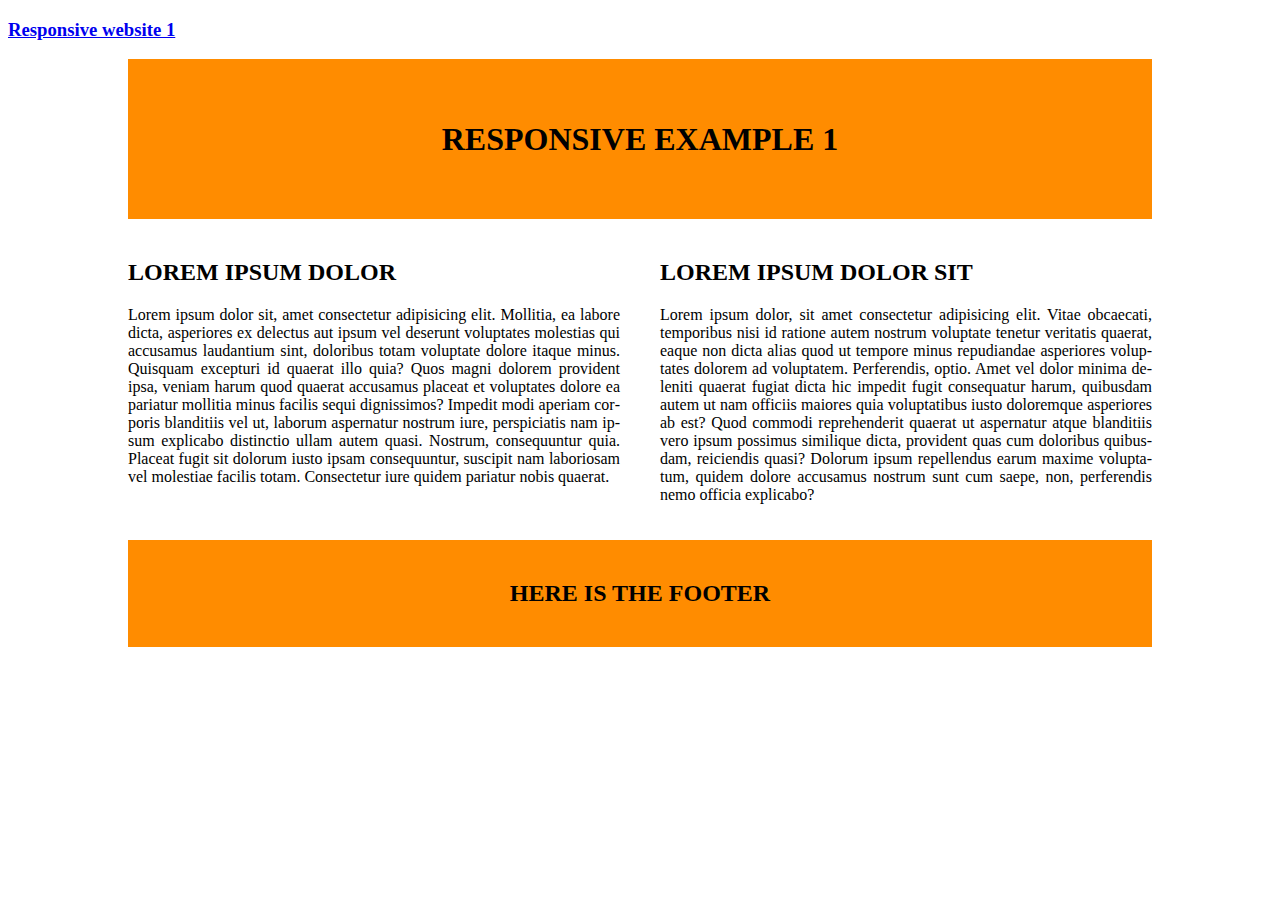
<file: index.html>
<!DOCTYPE html>
<html lang="en">
<head>
    <meta charset="UTF-8">
    <meta name="viewport" content="width=device-width, initial-scale=1.0">
    <title>My new responsive website</title>
</head>

    <link rel="stylesheet" type="text/css" href="index.css">
    <h3><a href="index1.html">Responsive website 1</a></h3>

<body>
    <header>
        <h1>Responsive Example 1</h1>

    </header>
        <main>
            <article>
                    <h2>Lorem Ipsum Dolor</h2>

                    <p>Lorem ipsum dolor sit, amet consectetur adipisicing elit. Mollitia, ea labore dicta, asperiores ex delectus aut ipsum vel deserunt voluptates molestias qui accusamus laudantium sint, doloribus totam voluptate dolore itaque minus. Quisquam excepturi id quaerat illo quia? Quos magni dolorem provident ipsa, veniam harum quod quaerat accusamus placeat et voluptates dolore ea pariatur mollitia minus facilis sequi dignissimos? Impedit modi aperiam corporis blanditiis vel ut, laborum aspernatur nostrum iure, perspiciatis nam ipsum explicabo distinctio ullam autem quasi. Nostrum, consequuntur quia. Placeat fugit sit dolorum iusto ipsam consequuntur, suscipit nam laboriosam vel molestiae facilis totam. Consectetur iure quidem pariatur nobis quaerat.</p>
                </article>

                <article>
                    <h2>Lorem Ipsum Dolor Sit</h2>

                    <p>Lorem ipsum dolor, sit amet consectetur adipisicing elit. Vitae obcaecati, temporibus nisi id ratione autem nostrum voluptate tenetur veritatis quaerat, eaque non dicta alias quod ut tempore minus repudiandae asperiores voluptates dolorem ad voluptatem. Perferendis, optio. Amet vel dolor minima deleniti quaerat fugiat dicta hic impedit fugit consequatur harum, quibusdam autem ut nam officiis maiores quia voluptatibus iusto doloremque asperiores ab est? Quod commodi reprehenderit quaerat ut aspernatur atque blanditiis vero ipsum possimus similique dicta, provident quas cum doloribus quibusdam, reiciendis quasi? Dolorum ipsum repellendus earum maxime voluptatum, quidem dolore accusamus nostrum sunt cum saepe, non, perferendis nemo officia explicabo?</p>

                </article>
        </main>

                <footer>
                    <h2>Here is the footer</h2>
                </footer>

















    
</body>
</html>
</file>
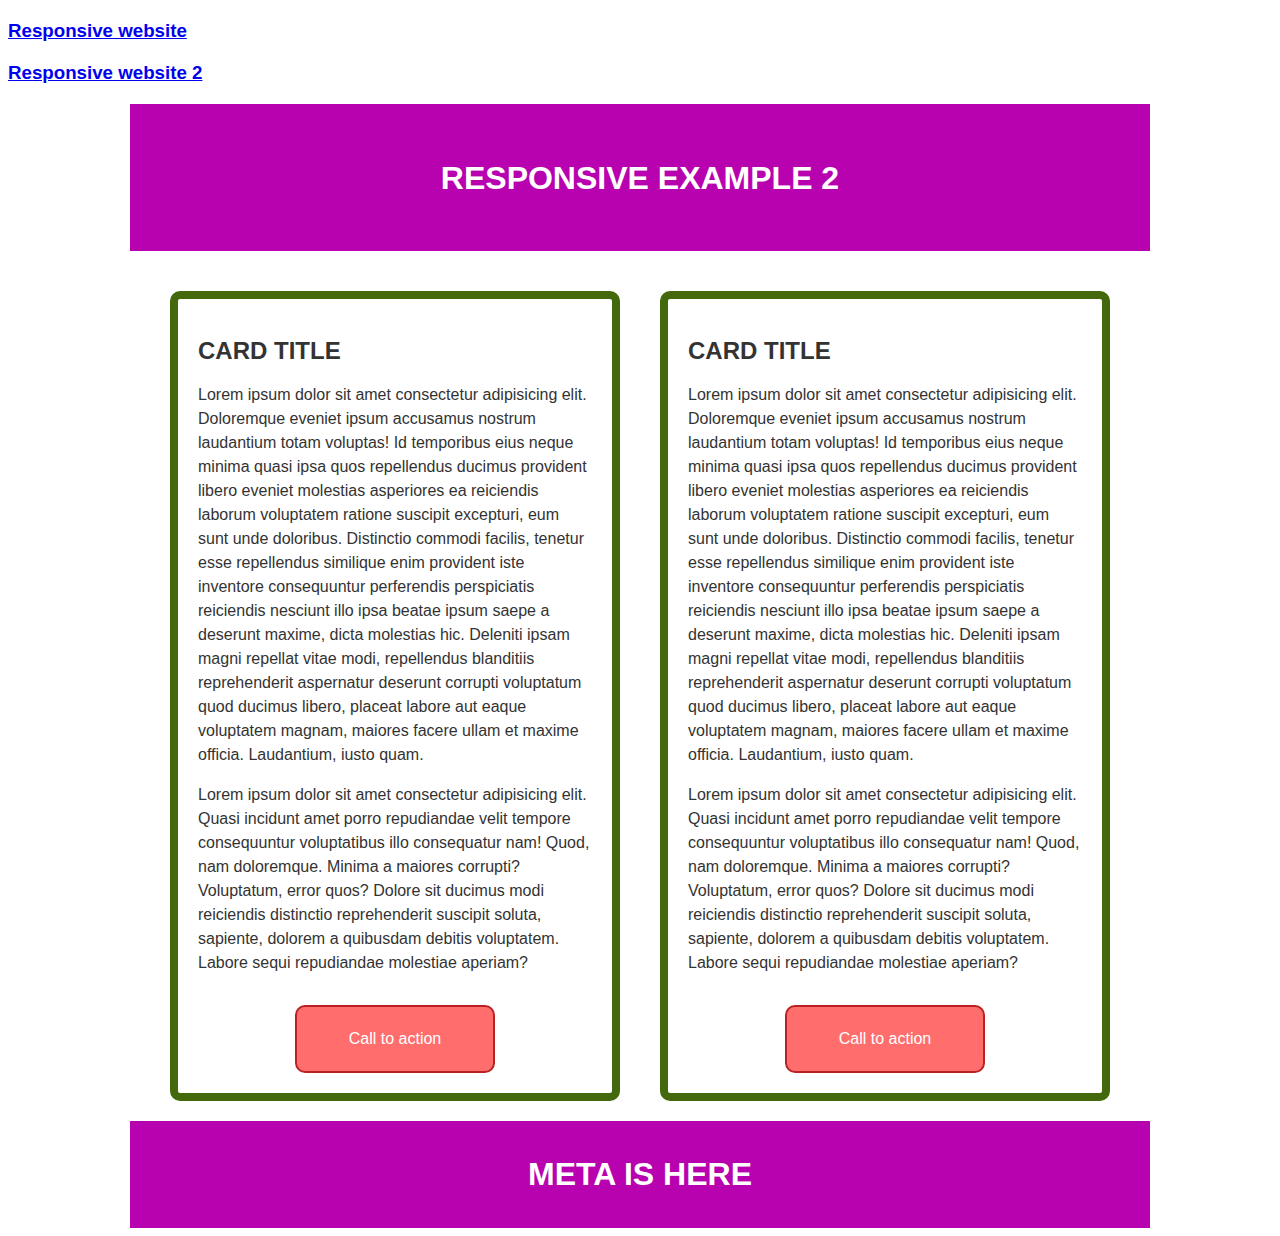
<file: index1.html>
<!DOCTYPE html>
<html lang="en">
<head>
    <meta charset="UTF-8">
    <meta name="viewport" content="width=device-width, initial-scale=1.0">
    <title>Responsive website 2</title>
</head>
<body>
    <link rel="stylesheet" type="text/css" href="index1.css">

    <h3><a href="index.html">Responsive website </a></h3>
    <h3><a href="index2.html">Responsive website 2</a></h3>

    <header>
        <h1>Responsive Example 2</h1>
    </header>
        <main>
            <article class="card">
                <h2>Card Title</h2>
                    <p>Lorem ipsum dolor sit amet consectetur adipisicing elit. Doloremque eveniet ipsum accusamus nostrum laudantium totam voluptas! Id temporibus eius neque minima quasi ipsa quos repellendus ducimus provident libero eveniet molestias asperiores ea reiciendis laborum voluptatem ratione suscipit excepturi, eum sunt unde doloribus. Distinctio commodi facilis, tenetur esse repellendus similique enim provident iste inventore consequuntur perferendis perspiciatis reiciendis nesciunt illo ipsa beatae ipsum saepe a deserunt maxime, dicta molestias hic. Deleniti ipsam magni repellat vitae modi, repellendus blanditiis reprehenderit aspernatur deserunt corrupti voluptatum quod ducimus libero, placeat labore aut eaque voluptatem magnam, maiores facere ullam et maxime officia. Laudantium, iusto quam.</p>
                    <p>Lorem ipsum dolor sit amet consectetur adipisicing elit. Quasi incidunt amet porro repudiandae velit tempore consequuntur voluptatibus illo consequatur nam! Quod, nam doloremque. Minima a maiores corrupti? Voluptatum, error quos? Dolore sit ducimus modi reiciendis distinctio reprehenderit suscipit soluta, sapiente, dolorem a quibusdam debitis voluptatem. Labore sequi repudiandae molestiae aperiam?</p>
                    <a href="#" class="cta">Call to action</a>
            </article>

            <article class="card">
                <h2>Card Title</h2>
                    <p>Lorem ipsum dolor sit amet consectetur adipisicing elit. Doloremque eveniet ipsum accusamus nostrum laudantium totam voluptas! Id temporibus eius neque minima quasi ipsa quos repellendus ducimus provident libero eveniet molestias asperiores ea reiciendis laborum voluptatem ratione suscipit excepturi, eum sunt unde doloribus. Distinctio commodi facilis, tenetur esse repellendus similique enim provident iste inventore consequuntur perferendis perspiciatis reiciendis nesciunt illo ipsa beatae ipsum saepe a deserunt maxime, dicta molestias hic. Deleniti ipsam magni repellat vitae modi, repellendus blanditiis reprehenderit aspernatur deserunt corrupti voluptatum quod ducimus libero, placeat labore aut eaque voluptatem magnam, maiores facere ullam et maxime officia. Laudantium, iusto quam.</p>
                    <p>Lorem ipsum dolor sit amet consectetur adipisicing elit. Quasi incidunt amet porro repudiandae velit tempore consequuntur voluptatibus illo consequatur nam! Quod, nam doloremque. Minima a maiores corrupti? Voluptatum, error quos? Dolore sit ducimus modi reiciendis distinctio reprehenderit suscipit soluta, sapiente, dolorem a quibusdam debitis voluptatem. Labore sequi repudiandae molestiae aperiam?</p>
                    <a href="#" class="cta">Call to action</a>
            </article>
        </main>

        <footer>
            <h1>Meta is here</h1>
        </footer>
    
</body>
</html>
</file>
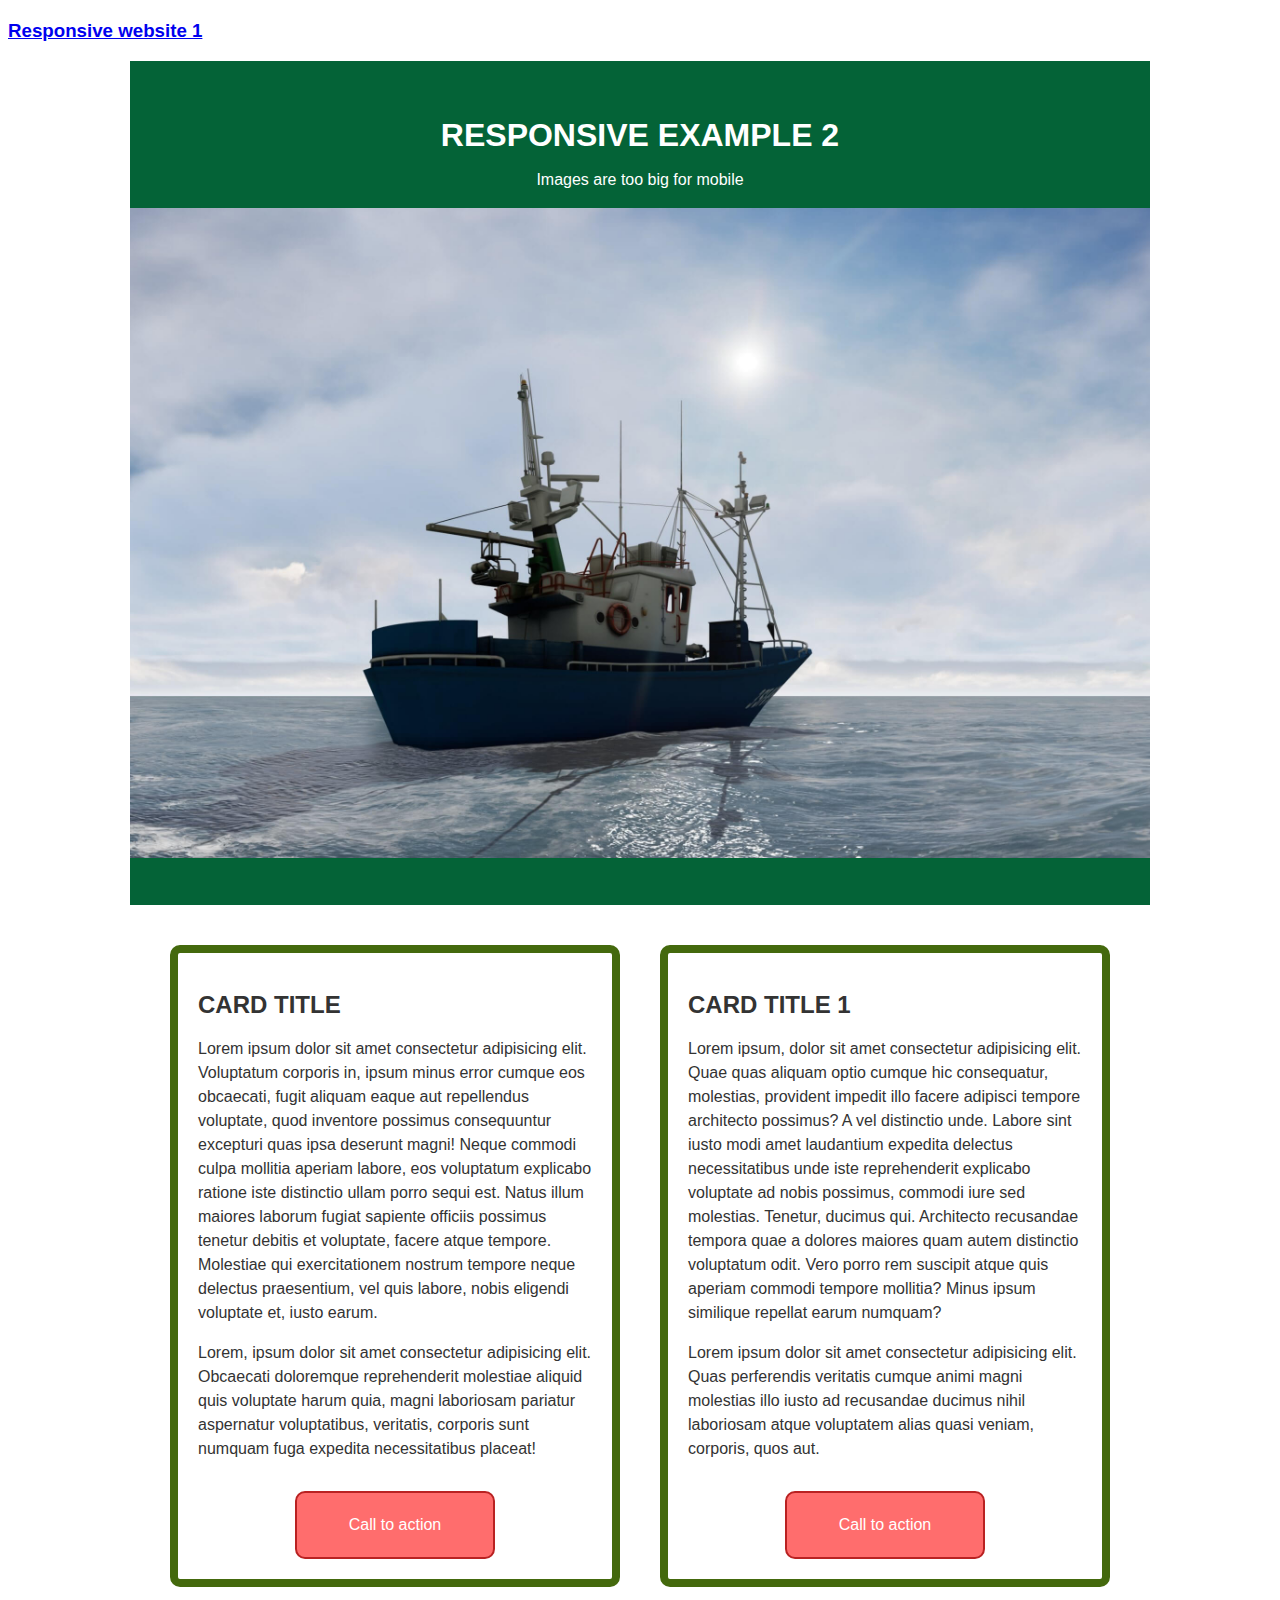
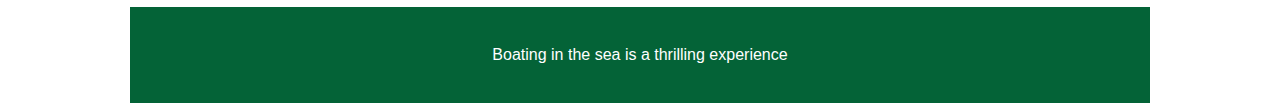
<file: index2.html>
<!DOCTYPE html>
<html lang="en">
<head>
    <meta charset="UTF-8">
    <meta name="viewport" content="width=device-width, initial-scale=1.0">
    <title>Responsive example 2</title>
    <link rel="stylesheet" type="text/css" href="index2.css">
    <h3><a href="index1.html">Responsive website 1</a></h3>

</head>
<body>
    <header>
        <h1>Responsive example 2</h1>
        <p>Images are too big for mobile</p>
        <img src="above-the-ocean-hdri-pack-for-realistic-3d-renders-09.jpg" alt="Sailing" width="1200" height="414">
    </header>   
        <main>
            <article class="card">
                <h2>Card Title</h2>
                <p>Lorem ipsum dolor sit amet consectetur adipisicing elit. Voluptatum corporis in, ipsum minus error cumque eos obcaecati, fugit aliquam eaque aut repellendus voluptate, quod inventore possimus consequuntur excepturi quas ipsa deserunt magni! Neque commodi culpa mollitia aperiam labore, eos voluptatum explicabo ratione iste distinctio ullam porro sequi est. Natus illum maiores laborum fugiat sapiente officiis possimus tenetur debitis et voluptate, facere atque tempore. Molestiae qui exercitationem nostrum tempore neque delectus praesentium, vel quis labore, nobis eligendi voluptate et, iusto earum.</p>
                <p>Lorem, ipsum dolor sit amet consectetur adipisicing elit. Obcaecati doloremque reprehenderit molestiae aliquid quis voluptate harum quia, magni laboriosam pariatur aspernatur voluptatibus, veritatis, corporis sunt numquam fuga expedita necessitatibus placeat!</p>
                <a href="#" class="cta">Call to action</a>
            </article>
            <article class="card">
                <h2>Card Title 1</h2>
                <p>Lorem ipsum, dolor sit amet consectetur adipisicing elit. Quae quas aliquam optio cumque hic consequatur, molestias, provident impedit illo facere adipisci tempore architecto possimus? A vel distinctio unde. Labore sint iusto modi amet laudantium expedita delectus necessitatibus unde iste reprehenderit explicabo voluptate ad nobis possimus, commodi iure sed molestias. Tenetur, ducimus qui. Architecto recusandae tempora quae a dolores maiores quam autem distinctio voluptatum odit. Vero porro rem suscipit atque quis aperiam commodi tempore mollitia? Minus ipsum similique repellat earum numquam?</p>
                <p>Lorem ipsum dolor sit amet consectetur adipisicing elit. Quas perferendis veritatis cumque animi magni molestias illo iusto ad recusandae ducimus nihil laboriosam atque voluptatem alias quasi veniam, corporis, quos aut.</p>
                <a href="#" class="cta">Call to action</a>
            </article>


        </main>

        <footer>
            <p>Boating in the sea is a thrilling experience</p>
        </footer>

    
</body>
</html>
</file>
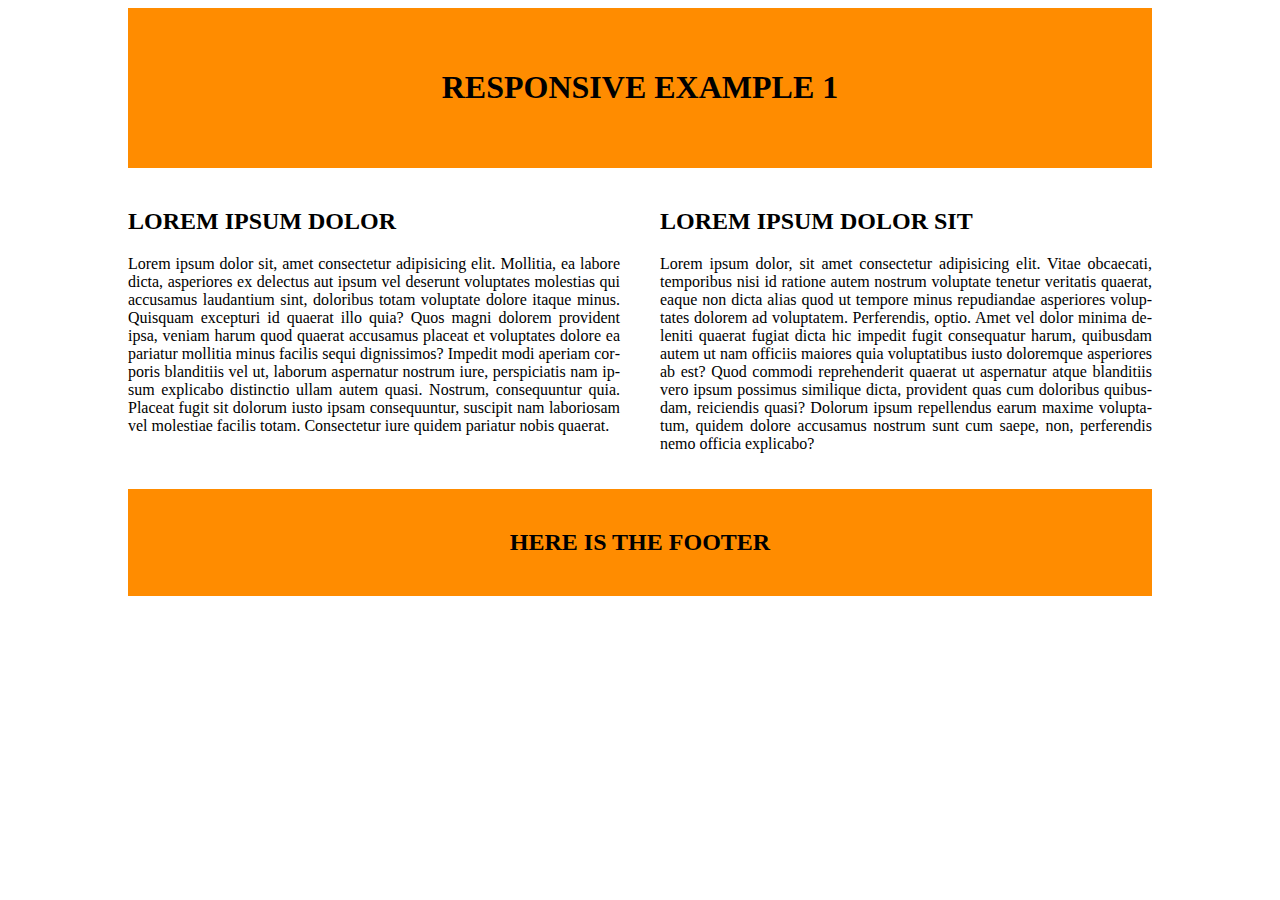
<file: responsive.html>
<!DOCTYPE html>
<html lang="en">
<head>
    <meta charset="UTF-8">
    <meta name="viewport" content="width=device-width, initial-scale=1.0">
    <title>My new responsive website</title>
</head>

    <link rel="stylesheet" type="text/css" href="responsive.css">

<body>
    <header>
        <h1>Responsive Example 1</h1>

    </header>
        <main>
            <article>
                    <h2>Lorem Ipsum Dolor</h2>

                    <p>Lorem ipsum dolor sit, amet consectetur adipisicing elit. Mollitia, ea labore dicta, asperiores ex delectus aut ipsum vel deserunt voluptates molestias qui accusamus laudantium sint, doloribus totam voluptate dolore itaque minus. Quisquam excepturi id quaerat illo quia? Quos magni dolorem provident ipsa, veniam harum quod quaerat accusamus placeat et voluptates dolore ea pariatur mollitia minus facilis sequi dignissimos? Impedit modi aperiam corporis blanditiis vel ut, laborum aspernatur nostrum iure, perspiciatis nam ipsum explicabo distinctio ullam autem quasi. Nostrum, consequuntur quia. Placeat fugit sit dolorum iusto ipsam consequuntur, suscipit nam laboriosam vel molestiae facilis totam. Consectetur iure quidem pariatur nobis quaerat.</p>
                </article>

                <article>
                    <h2>Lorem Ipsum Dolor Sit</h2>

                    <p>Lorem ipsum dolor, sit amet consectetur adipisicing elit. Vitae obcaecati, temporibus nisi id ratione autem nostrum voluptate tenetur veritatis quaerat, eaque non dicta alias quod ut tempore minus repudiandae asperiores voluptates dolorem ad voluptatem. Perferendis, optio. Amet vel dolor minima deleniti quaerat fugiat dicta hic impedit fugit consequatur harum, quibusdam autem ut nam officiis maiores quia voluptatibus iusto doloremque asperiores ab est? Quod commodi reprehenderit quaerat ut aspernatur atque blanditiis vero ipsum possimus similique dicta, provident quas cum doloribus quibusdam, reiciendis quasi? Dolorum ipsum repellendus earum maxime voluptatum, quidem dolore accusamus nostrum sunt cum saepe, non, perferendis nemo officia explicabo?</p>

                </article>
        </main>

                <footer>
                    <h2>Here is the footer</h2>
                </footer>

















    
</body>
</html>
</file>
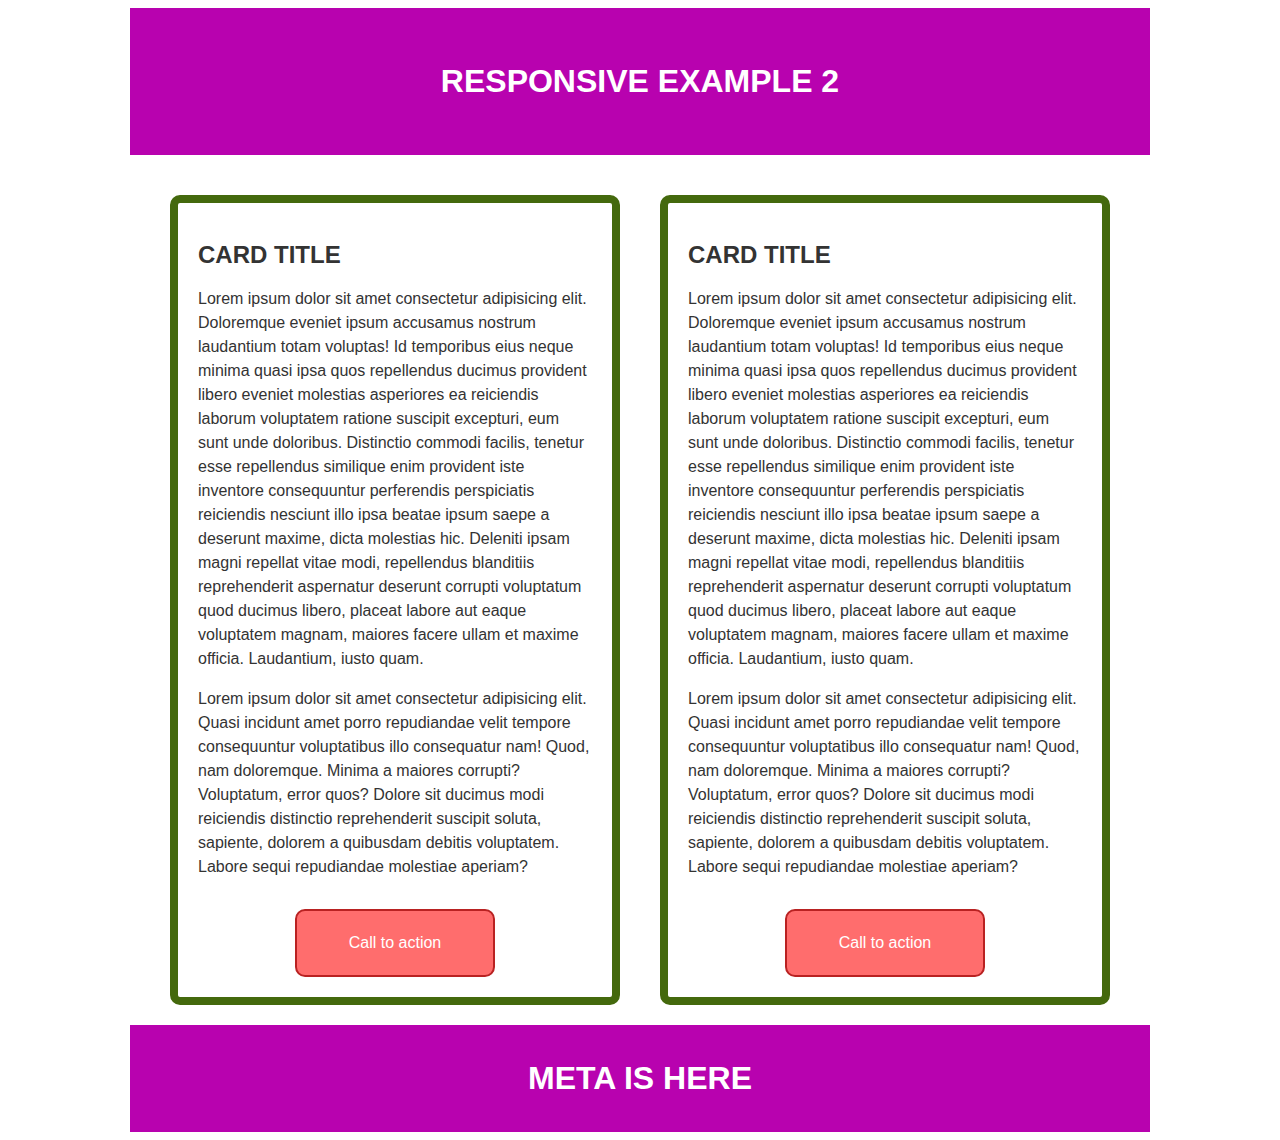
<file: responsive1.html>
<!DOCTYPE html>
<html lang="en">
<head>
    <meta charset="UTF-8">
    <meta name="viewport" content="width=device-width, initial-scale=1.0">
    <title>Responsive website 2</title>
</head>
<body>
    <link rel="stylesheet" type="text/css" href="responsive1.css">

    <header>
        <h1>Responsive Example 2</h1>
    </header>
        <main>
            <article class="card">
                <h2>Card Title</h2>
                    <p>Lorem ipsum dolor sit amet consectetur adipisicing elit. Doloremque eveniet ipsum accusamus nostrum laudantium totam voluptas! Id temporibus eius neque minima quasi ipsa quos repellendus ducimus provident libero eveniet molestias asperiores ea reiciendis laborum voluptatem ratione suscipit excepturi, eum sunt unde doloribus. Distinctio commodi facilis, tenetur esse repellendus similique enim provident iste inventore consequuntur perferendis perspiciatis reiciendis nesciunt illo ipsa beatae ipsum saepe a deserunt maxime, dicta molestias hic. Deleniti ipsam magni repellat vitae modi, repellendus blanditiis reprehenderit aspernatur deserunt corrupti voluptatum quod ducimus libero, placeat labore aut eaque voluptatem magnam, maiores facere ullam et maxime officia. Laudantium, iusto quam.</p>
                    <p>Lorem ipsum dolor sit amet consectetur adipisicing elit. Quasi incidunt amet porro repudiandae velit tempore consequuntur voluptatibus illo consequatur nam! Quod, nam doloremque. Minima a maiores corrupti? Voluptatum, error quos? Dolore sit ducimus modi reiciendis distinctio reprehenderit suscipit soluta, sapiente, dolorem a quibusdam debitis voluptatem. Labore sequi repudiandae molestiae aperiam?</p>
                    <a href="#" class="cta">Call to action</a>
            </article>

            <article class="card">
                <h2>Card Title</h2>
                    <p>Lorem ipsum dolor sit amet consectetur adipisicing elit. Doloremque eveniet ipsum accusamus nostrum laudantium totam voluptas! Id temporibus eius neque minima quasi ipsa quos repellendus ducimus provident libero eveniet molestias asperiores ea reiciendis laborum voluptatem ratione suscipit excepturi, eum sunt unde doloribus. Distinctio commodi facilis, tenetur esse repellendus similique enim provident iste inventore consequuntur perferendis perspiciatis reiciendis nesciunt illo ipsa beatae ipsum saepe a deserunt maxime, dicta molestias hic. Deleniti ipsam magni repellat vitae modi, repellendus blanditiis reprehenderit aspernatur deserunt corrupti voluptatum quod ducimus libero, placeat labore aut eaque voluptatem magnam, maiores facere ullam et maxime officia. Laudantium, iusto quam.</p>
                    <p>Lorem ipsum dolor sit amet consectetur adipisicing elit. Quasi incidunt amet porro repudiandae velit tempore consequuntur voluptatibus illo consequatur nam! Quod, nam doloremque. Minima a maiores corrupti? Voluptatum, error quos? Dolore sit ducimus modi reiciendis distinctio reprehenderit suscipit soluta, sapiente, dolorem a quibusdam debitis voluptatem. Labore sequi repudiandae molestiae aperiam?</p>
                    <a href="#" class="cta">Call to action</a>
            </article>
        </main>

        <footer>
            <h1>Meta is here</h1>
        </footer>
    
</body>
</html>
</file>
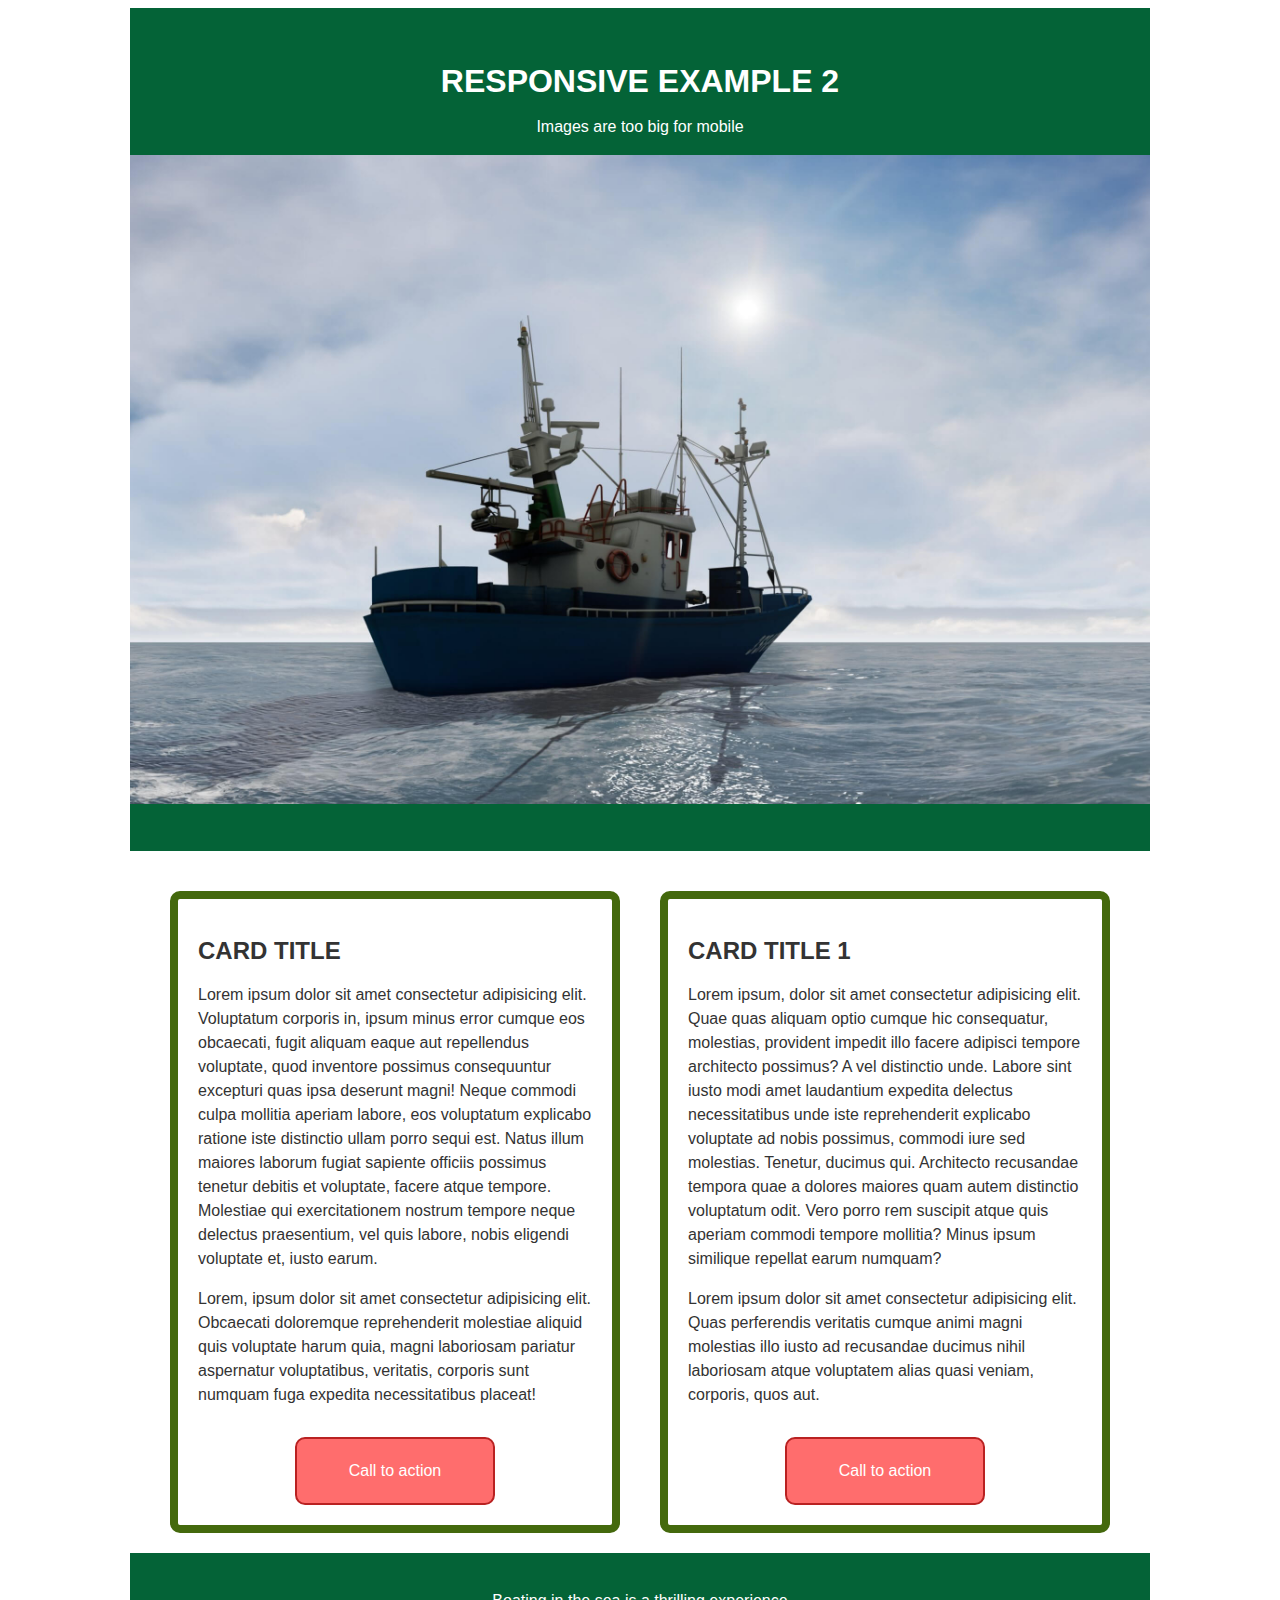
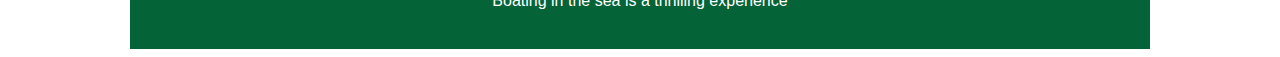
<file: responsive2.html>
<!DOCTYPE html>
<html lang="en">
<head>
    <meta charset="UTF-8">
    <meta name="viewport" content="width=device-width, initial-scale=1.0">
    <title>Responsive example 2</title>
    <link rel="stylesheet" type="text/css" href="responsive2.css">

</head>
<body>
    <header>
        <h1>Responsive example 2</h1>
        <p>Images are too big for mobile</p>
        <img src="above-the-ocean-hdri-pack-for-realistic-3d-renders-09.jpg" alt="Sailing" width="1200" height="414">
    </header>   
        <main>
            <article class="card">
                <h2>Card Title</h2>
                <p>Lorem ipsum dolor sit amet consectetur adipisicing elit. Voluptatum corporis in, ipsum minus error cumque eos obcaecati, fugit aliquam eaque aut repellendus voluptate, quod inventore possimus consequuntur excepturi quas ipsa deserunt magni! Neque commodi culpa mollitia aperiam labore, eos voluptatum explicabo ratione iste distinctio ullam porro sequi est. Natus illum maiores laborum fugiat sapiente officiis possimus tenetur debitis et voluptate, facere atque tempore. Molestiae qui exercitationem nostrum tempore neque delectus praesentium, vel quis labore, nobis eligendi voluptate et, iusto earum.</p>
                <p>Lorem, ipsum dolor sit amet consectetur adipisicing elit. Obcaecati doloremque reprehenderit molestiae aliquid quis voluptate harum quia, magni laboriosam pariatur aspernatur voluptatibus, veritatis, corporis sunt numquam fuga expedita necessitatibus placeat!</p>
                <a href="#" class="cta">Call to action</a>
            </article>
            <article class="card">
                <h2>Card Title 1</h2>
                <p>Lorem ipsum, dolor sit amet consectetur adipisicing elit. Quae quas aliquam optio cumque hic consequatur, molestias, provident impedit illo facere adipisci tempore architecto possimus? A vel distinctio unde. Labore sint iusto modi amet laudantium expedita delectus necessitatibus unde iste reprehenderit explicabo voluptate ad nobis possimus, commodi iure sed molestias. Tenetur, ducimus qui. Architecto recusandae tempora quae a dolores maiores quam autem distinctio voluptatum odit. Vero porro rem suscipit atque quis aperiam commodi tempore mollitia? Minus ipsum similique repellat earum numquam?</p>
                <p>Lorem ipsum dolor sit amet consectetur adipisicing elit. Quas perferendis veritatis cumque animi magni molestias illo iusto ad recusandae ducimus nihil laboriosam atque voluptatem alias quasi veniam, corporis, quos aut.</p>
                <a href="#" class="cta">Call to action</a>
            </article>


        </main>

        <footer>
            <p>Boating in the sea is a thrilling experience</p>
        </footer>

    
</body>
</html>
</file>
<file: index.css>
header, footer {
    background-color:  darkorange;
    padding: 40px 0;
    text-align: center;
}


h1, h2 {
    text-transform: uppercase;
    line-height: normal;
}

header, footer, main {
    max-width: 1024px;
    margin: auto;
}

article, p {
    text-align: justify;
    hyphens: auto;
}

footer {
    padding: 20px 0;

}

main {
    padding: 20px;
}


@media screen and (min-width: 600px) {

    main {
        display: flex;
        gap: 40px;
    }
    article{
        width: calc(50% - 10px);
    }

    
}
</file>
<file: index1.css>
* {
    box-sizing: border-box;
}


body {
    font-family: Arial, Helvetica, sans-serif;
    line-height: 1.5em;
    color: #333;
}





header, footer {
    background-color: #b802af;
    padding: 40px 0;
    text-align: center;
    color: #fff;
}




header, footer, main {
    max-width: 1020px;
    margin: auto;
}

.card {
    box-sizing: border-box;
    border: 8px solid #44690d;
    padding: 20px;
    border-radius: 10px;
    margin: 20px;
    flex: 1;
}

.cta {
    display: block;
    text-decoration: none;
    background-color: #ff6d6d;
    color: #fff;
    text-align: center;
    padding: 20px;
    border: 2px solid #b92222;
    border-radius: 10px;
    margin: 30px auto 0 auto;
    width: 200px;
}

footer {
    padding: 20px 0;
}

main {
    padding: 20px;
}

h1, h2 {
    text-transform: uppercase;
}

@media screen and (min-width: 600px) {

    main {
        display: flex;
        flex-wrap: wrap;
        gap: 2opx;
    }
    .card {
        width: calc(50% - 10px);
        margin-bottom: 0;
    }
    
}
</file>
<file: index2.css>
* {
    box-sizing: border-box;
}

body {
    font-family: Arial, Helvetica, sans-serif;
    line-height: 1.5em;
    color: #333;
}

img {
    max-width: 100%;
    height: auto;
}

header, footer {
    background-color: #046337;
    padding: 40px 0;
    text-align: center;
    color: #fff;
}

header, footer, main {
    max-width: 1020px;
    margin: auto;
}

.card {
    box-sizing: border-box;
    border: 8px solid #44690d;
    padding: 20px;
    border-radius: 10px;
    margin: 20px;
    flex: 1;
}

.cta {
    display: block;
    text-decoration: none;
    background-color: #ff6d6d;
    color: #fff;
    text-align: center;
    padding: 20px;
    border: 2px solid #b92222;
    border-radius: 10px;
    margin: 30px auto 0 auto;
    width: 200px;
}
footer {
    padding: 20px 0;
}
main {
    padding: 20px;
}

h1, h2 {
    text-transform: uppercase;
}

@media screen and (min-width: 600px) {

    main {
        display: flex;
        flex-wrap: wrap;
        gap: 2opx;
    }
    .card {
        width: calc(50% - 10px);
        margin-bottom: 0;
    }
    
}
</file>
<file: responsive.css>
header, footer {
    background-color:  darkorange;
    padding: 40px 0;
    text-align: center;
}


h1, h2 {
    text-transform: uppercase;
    line-height: normal;
}

header, footer, main {
    max-width: 1024px;
    margin: auto;
}

article, p {
    text-align: justify;
    hyphens: auto;
}

footer {
    padding: 20px 0;

}

main {
    padding: 20px;
}


@media screen and (min-width: 600px) {

    main {
        display: flex;
        gap: 40px;
    }
    article{
        width: calc(50% - 10px);
    }

    
}
</file>
<file: responsive1.css>
* {
    box-sizing: border-box;
}


body {
    font-family: Arial, Helvetica, sans-serif;
    line-height: 1.5em;
    color: #333;
}





header, footer {
    background-color: #b802af;
    padding: 40px 0;
    text-align: center;
    color: #fff;
}




header, footer, main {
    max-width: 1020px;
    margin: auto;
}

.card {
    box-sizing: border-box;
    border: 8px solid #44690d;
    padding: 20px;
    border-radius: 10px;
    margin: 20px;
    flex: 1;
}

.cta {
    display: block;
    text-decoration: none;
    background-color: #ff6d6d;
    color: #fff;
    text-align: center;
    padding: 20px;
    border: 2px solid #b92222;
    border-radius: 10px;
    margin: 30px auto 0 auto;
    width: 200px;
}

footer {
    padding: 20px 0;
}

main {
    padding: 20px;
}

h1, h2 {
    text-transform: uppercase;
}

@media screen and (min-width: 600px) {

    main {
        display: flex;
        flex-wrap: wrap;
        gap: 2opx;
    }
    .card {
        width: calc(50% - 10px);
        margin-bottom: 0;
    }
    
}
</file>
<file: responsive2.css>
* {
    box-sizing: border-box;
}

body {
    font-family: Arial, Helvetica, sans-serif;
    line-height: 1.5em;
    color: #333;
}

img {
    max-width: 100%;
    height: auto;
}

header, footer {
    background-color: #046337;
    padding: 40px 0;
    text-align: center;
    color: #fff;
}

header, footer, main {
    max-width: 1020px;
    margin: auto;
}

.card {
    box-sizing: border-box;
    border: 8px solid #44690d;
    padding: 20px;
    border-radius: 10px;
    margin: 20px;
    flex: 1;
}

.cta {
    display: block;
    text-decoration: none;
    background-color: #ff6d6d;
    color: #fff;
    text-align: center;
    padding: 20px;
    border: 2px solid #b92222;
    border-radius: 10px;
    margin: 30px auto 0 auto;
    width: 200px;
}
footer {
    padding: 20px 0;
}
main {
    padding: 20px;
}

h1, h2 {
    text-transform: uppercase;
}

@media screen and (min-width: 600px) {

    main {
        display: flex;
        flex-wrap: wrap;
        gap: 2opx;
    }
    .card {
        width: calc(50% - 10px);
        margin-bottom: 0;
    }
    
}
</file>
